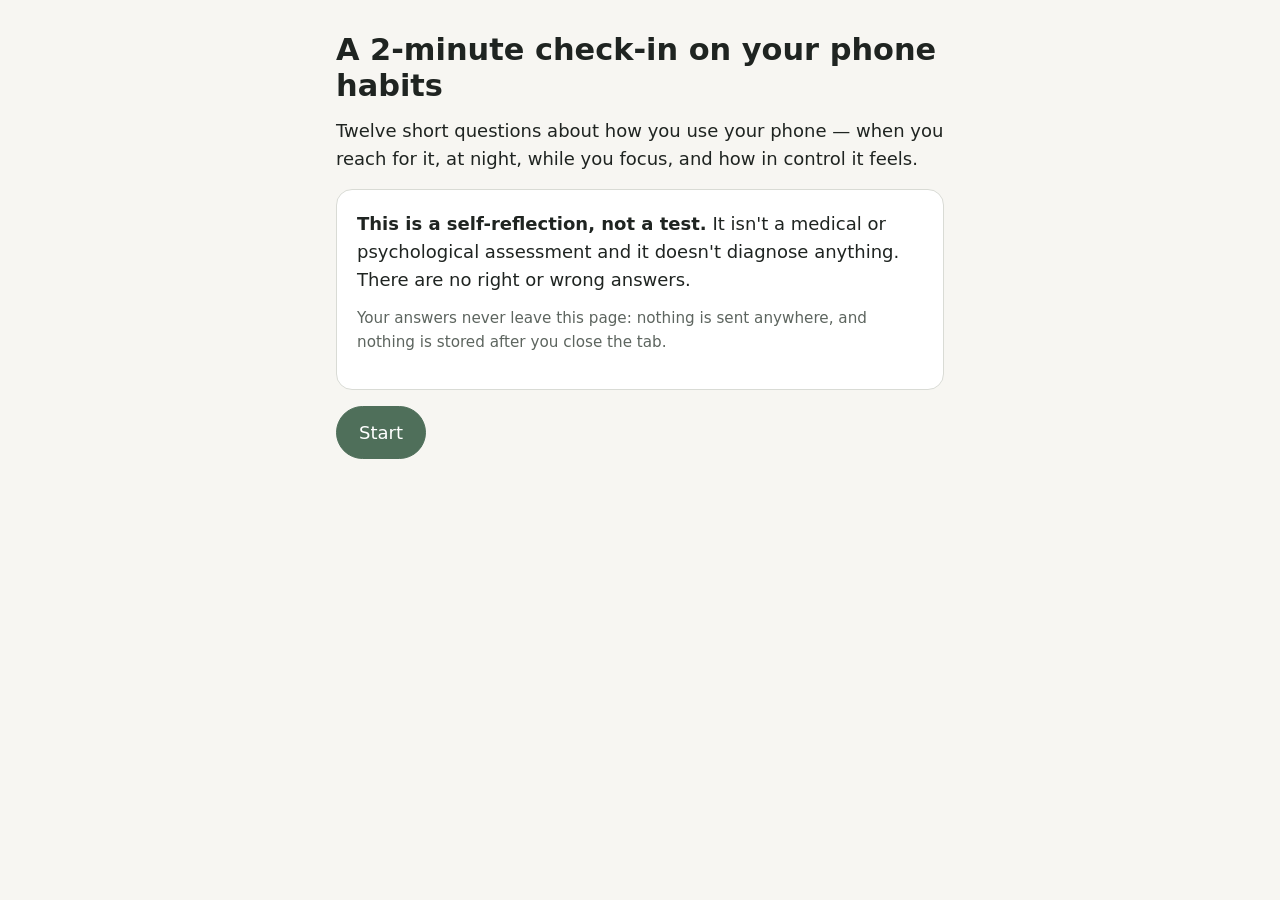
<file: web/questionnaire/index.html>
<!doctype html>
<html lang="en">
<head>
<meta charset="utf-8">
<meta name="viewport" content="width=device-width, initial-scale=1">
<title>Phone habits check-in</title>
<meta name="description" content="A 2-minute self-reflection on your phone habits. Answers stay in your browser.">
<style>
  :root {
    --bg: #f7f6f2; --fg: #1f2421; --muted: #5d655f; --line: #d9dbd5; --accent: #4f6f5a; --accent-fg: #ffffff; --card: #ffffff;
  }
  @media (prefers-color-scheme: dark) {
    :root { --bg: #151816; --fg: #e8ebe7; --muted: #a3aba5; --line: #2c322e; --accent: #8fb39b; --accent-fg: #102016; --card: #1c201d; }
  }
  * { box-sizing: border-box; }
  body { margin: 0; background: var(--bg); color: var(--fg); font: 18px/1.55 system-ui, -apple-system, "Segoe UI", Roboto, sans-serif; }
  main { max-width: 640px; margin: 0 auto; padding: 32px 16px 64px; }
  h1 { font-size: 1.9rem; line-height: 1.2; margin: 0 0 12px; font-weight: 600; }
  h2 { font-size: 1.35rem; margin: 0 0 12px; font-weight: 600; }
  p { margin: 0 0 14px; }
  .muted { color: var(--muted); font-size: 0.95rem; }
  .card { background: var(--card); border: 1px solid var(--line); border-radius: 16px; padding: 20px; margin: 16px 0; }
  button { font: inherit; cursor: pointer; border-radius: 999px; padding: 12px 22px; min-height: 48px; border: 1px solid var(--line); background: transparent; color: var(--fg); }
  button.primary { background: var(--accent); color: var(--accent-fg); border-color: var(--accent); }
  button:focus-visible, a:focus-visible, label:focus-within { outline: 3px solid var(--accent); outline-offset: 2px; }
  .options { display: grid; gap: 10px; margin: 18px 0; }
  .options label { display: flex; align-items: center; gap: 12px; padding: 12px 16px; min-height: 52px; border: 1px solid var(--line); border-radius: 12px; cursor: pointer; }
  .options input { width: 20px; height: 20px; accent-color: var(--accent); }
  .progress { height: 4px; background: var(--line); border-radius: 4px; overflow: hidden; margin-bottom: 20px; }
  .progress > div { height: 100%; background: var(--accent); width: 0; transition: width 200ms ease; }
  .nav { display: flex; justify-content: space-between; gap: 12px; }
  .bar { display: grid; grid-template-columns: 110px 1fr 48px; align-items: center; gap: 10px; margin: 8px 0; }
  .bar .track { height: 10px; background: var(--line); border-radius: 6px; overflow: hidden; }
  .bar .fill { height: 100%; background: var(--accent); }
  ul { padding-left: 20px; }
  li { margin-bottom: 10px; }
  a { color: var(--accent); }
  [hidden] { display: none !important; }
  @media (prefers-reduced-motion: reduce) { * { transition: none !important; } }
</style>
</head>
<body>
<main>
  <section id="intro">
    <h1>A 2-minute check-in on your phone habits</h1>
    <p>Twelve short questions about how you use your phone — when you reach for it, at night, while you focus, and how in control it feels.</p>
    <div class="card">
      <p><strong>This is a self-reflection, not a test.</strong> It isn't a medical or psychological assessment and it doesn't diagnose anything. There are no right or wrong answers.</p>
      <p class="muted">Your answers never leave this page: nothing is sent anywhere, and nothing is stored after you close the tab.</p>
    </div>
    <button class="primary" id="start">Start</button>
  </section>

  <section id="quiz" hidden aria-live="polite">
    <div class="progress" role="progressbar" aria-valuemin="1" aria-valuemax="12" id="progress"><div></div></div>
    <p class="muted" id="counter"></p>
    <fieldset style="border:0;padding:0;margin:0">
      <legend><h2 id="question"></h2></legend>
      <div class="options" id="options"></div>
    </fieldset>
    <div class="nav">
      <button id="back">Back</button>
      <button class="primary" id="next" disabled>Next</button>
    </div>
  </section>

  <section id="results" hidden>
    <p class="muted">Your check-in</p>
    <h1 id="band-title"></h1>
    <p id="band-text"></p>
    <div class="card" id="bars" aria-label="Scores by theme"></div>
    <h2>Things that could help</h2>
    <div id="suggestions"></div>
    <div class="card">
      <p><strong>Yoga Launcher</strong> is a calm Android home screen built around these ideas — awareness first, gentle friction only where you want it, and everything kept on your phone.</p>
      <a href="#install"><button class="primary" type="button">Try Yoga Launcher</button></a>
      <!-- TODO: the store link is not decided yet. Any future email or update opt-in must be a separate, explicit choice. -->
    </div>
    <p class="muted">This summary reflects only your own answers today. It is not a diagnosis. If your phone use is causing you real distress, consider talking to someone you trust or a professional.</p>
    <button id="restart">Start again</button>
  </section>
</main>
<script src="scoring.js"></script>
<script>
  const { QUESTIONS, SCALE, BANDS, SUGGESTIONS, scoreAnswers } = window.HabitsScoring;
  const THEME_NAMES = { checking: "Checking", sleep: "Sleep", focus: "Focus", control: "Control" };
  const $ = (id) => document.getElementById(id);
  let answers = load() || Array(QUESTIONS.length).fill(null);
  let index = 0;

  function load() {
    try { const v = JSON.parse(sessionStorage.getItem("habits-answers")); return Array.isArray(v) && v.length === 12 ? v : null; } catch { return null; }
  }
  function save() { try { sessionStorage.setItem("habits-answers", JSON.stringify(answers)); } catch {} }

  function show(section) { ["intro", "quiz", "results"].forEach((s) => $(s).hidden = s !== section); window.scrollTo(0, 0); }

  function render() {
    const q = QUESTIONS[index];
    $("counter").textContent = `Question ${index + 1} of ${QUESTIONS.length}`;
    $("progress").setAttribute("aria-valuenow", index + 1);
    $("progress").firstElementChild.style.width = `${((index + 1) / QUESTIONS.length) * 100}%`;
    $("question").textContent = q.text;
    $("options").innerHTML = "";
    SCALE.forEach((label, value) => {
      const wrap = document.createElement("label");
      const input = document.createElement("input");
      input.type = "radio"; input.name = "answer"; input.value = value; input.checked = answers[index] === value;
      input.addEventListener("change", () => { answers[index] = value; save(); $("next").disabled = false; });
      wrap.append(input, document.createTextNode(label));
      $("options").append(wrap);
    });
    $("back").disabled = index === 0;
    $("next").disabled = answers[index] === null;
    $("next").textContent = index === QUESTIONS.length - 1 ? "See my check-in" : "Next";
    const checked = $("options").querySelector("input:checked") || $("options").querySelector("input");
    checked && checked.focus();
  }

  function results() {
    const r = scoreAnswers(answers);
    const band = BANDS.find((b) => b.id === r.band);
    $("band-title").textContent = band.title;
    $("band-text").textContent = band.text;
    $("bars").innerHTML = "";
    Object.entries(r.themes).forEach(([theme, score]) => {
      const row = document.createElement("div");
      row.className = "bar";
      row.innerHTML = `<span>${THEME_NAMES[theme]}</span><div class="track"><div class="fill" style="width:${(score / 12) * 100}%"></div></div><span>${score}/12</span>`;
      $("bars").append(row);
    });
    $("suggestions").innerHTML = "";
    r.topThemes.forEach((theme) => {
      const card = document.createElement("div");
      card.className = "card";
      const items = SUGGESTIONS[theme].map((s) => `<li>${s.tip} <span class="muted">${s.yoga}</span></li>`).join("");
      card.innerHTML = `<h2>${THEME_NAMES[theme]}</h2><ul>${items}</ul>`;
      $("suggestions").append(card);
    });
    show("results");
  }

  $("start").addEventListener("click", () => { index = Math.max(0, answers.findIndex((a) => a === null)); if (index < 0) index = 0; show("quiz"); render(); });
  $("back").addEventListener("click", () => { if (index > 0) { index--; render(); } });
  $("next").addEventListener("click", () => { if (index < QUESTIONS.length - 1) { index++; render(); } else results(); });
  $("restart").addEventListener("click", () => { answers = Array(QUESTIONS.length).fill(null); save(); index = 0; show("intro"); });
  document.addEventListener("keydown", (e) => {
    if ($("quiz").hidden) return;
    const n = Number(e.key);
    if (n >= 1 && n <= 5) { const input = $("options").querySelectorAll("input")[n - 1]; input.checked = true; input.dispatchEvent(new Event("change")); }
    if (e.key === "Enter" && !$("next").disabled) $("next").click();
  });
</script>
</body>
</html>
</file>
